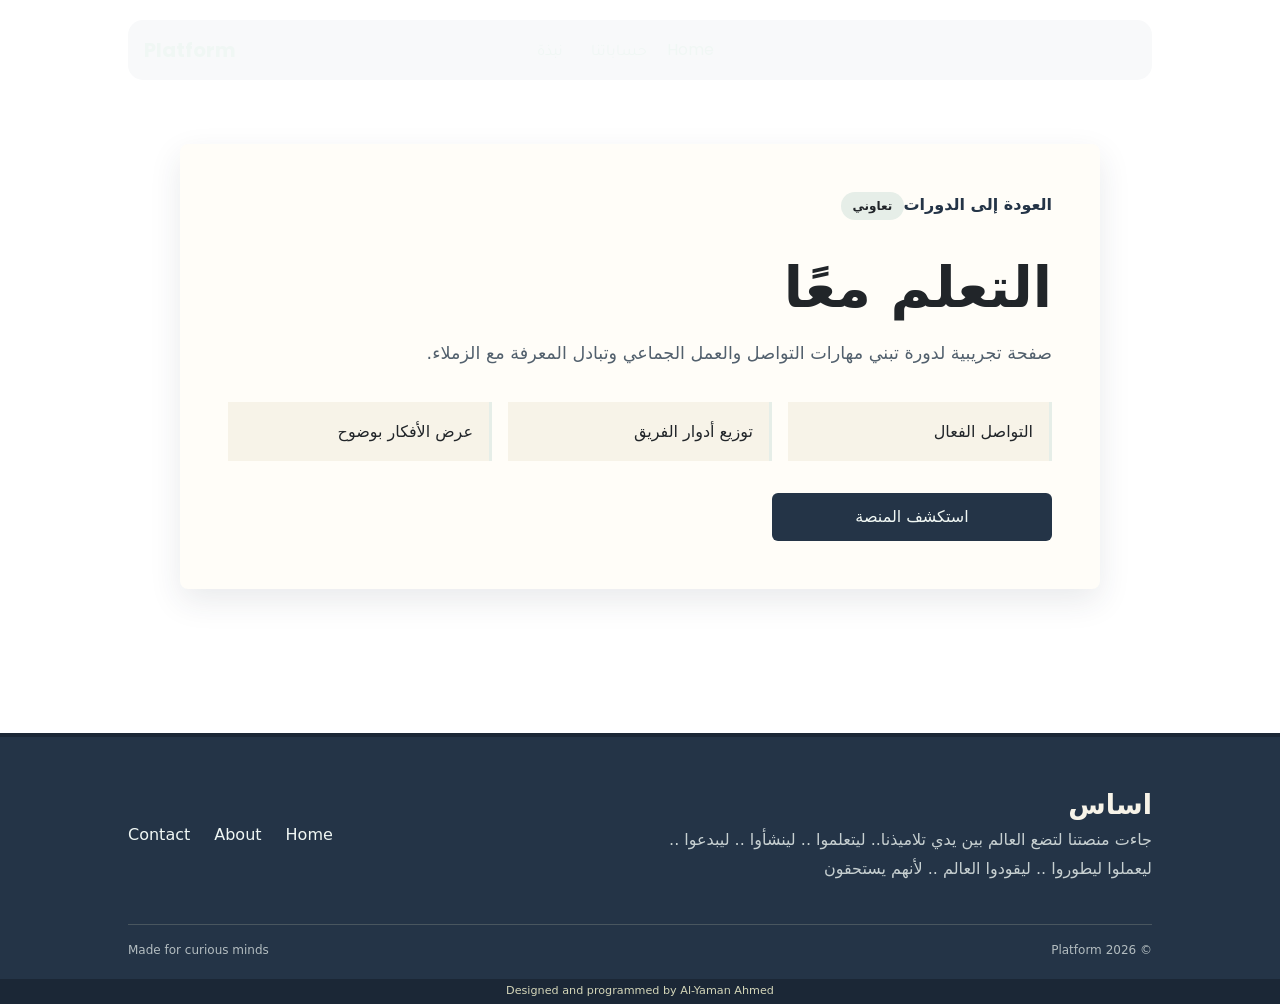
<file: course-collaboration.html>
<!doctype html>
<html lang="ar" dir="rtl">
  <head>
    <meta charset="UTF-8" />
    <meta name="viewport" content="width=device-width, initial-scale=1.0" />
    <title>التعلم معًا | اساس</title>
    <link rel="stylesheet" href="./course.css" />
    <link
      rel="stylesheet"
      href="https://cdn.jsdelivr.net/npm/bootstrap@5.3.8/dist/css/bootstrap.min.css"
      integrity="sha384-sRIl4kxILFvY47J16cr9ZwB07vP4J8+LH7qKQnuqkuIAvNWLzeN8tE5YBujZqJLB"
      crossorigin="anonymous"
    />
  </head>
  <body>
    <nav class="navbar navbar-expand-lg bg-body-tertiary">
      <div class="container-fluid">
        <a class="navbar-brand" href="./index.html">Platform</a
        ><button
          class="navbar-toggler"
          type="button"
          data-bs-toggle="collapse"
          data-bs-target="#navbarSupportedContent"
          aria-controls="navbarSupportedContent"
          aria-expanded="false"
          aria-label="Toggle navigation"
        >
          <span class="navbar-toggler-icon"></span>
        </button>
        <div class="collapse navbar-collapse" id="navbarSupportedContent">
          <ul class="navbar-nav me-auto mb-2 mb-lg-0">
            <li class="nav-item">
              <a class="nav-link" href="./index.html">Home</a>
            </li>
            <li class="nav-item">
              <a class="nav-link" href="./index.html#about">حساباتنا</a>
            </li>
            <li class="nav-item">
              <a class="nav-link" href="./index.html#about">نبذة</a>
            </li>
          </ul>
        </div>
      </div>
    </nav>
    <main class="course-page">
      <article class="course-page__content">
        <a class="course-page__back" href="./index.html">العودة إلى الدورات</a
        ><span class="course-level">تعاوني</span>
        <h1 class="course-page__title">التعلم معًا</h1>
        <p class="course-page__lead">
          صفحة تجريبية لدورة تبني مهارات التواصل والعمل الجماعي وتبادل المعرفة
          مع الزملاء.
        </p>
        <ul class="course-lessons">
          <li>التواصل الفعال</li>
          <li>توزيع أدوار الفريق</li>
          <li>عرض الأفكار بوضوح</li>
        </ul>
        <a class="proprties-corse course-page__button" href="./index.html"
          >استكشف المنصة</a
        >
      </article>
    </main>
    <footer class="site-footer" dir="rtl">
      <div class="site-footer__content">
        <div>
          <p class="site-footer__brand">اساس</p>
          <p class="site-footer__tagline">
            جاءت منصتنا لتضع العالم بين يدي تلاميذنا.. ليتعلموا .. لينشأوا ..
            ليبدعوا .. <br />
            ليعملوا ليطوروا .. ليقودوا العالم .. لأنهم يستحقون
          </p>
        </div>
        <nav class="site-footer__links" aria-label="روابط التذييل">
          <a href="./index.html">Home</a><a href="./index.html#about">About</a
          ><a href="./index.html#about">Contact</a>
        </nav>
      </div>
      <div class="site-footer__bottom">
        <span>© 2026 Platform</span><span>Made for curious minds</span>
      </div>
    </footer>
    <div class="footer-credit">
      <p>Designed and programmed by Al-Yaman Ahmed</p>
    </div>
    <script src="./home.js"></script>
    <script
      src="https://cdn.jsdelivr.net/npm/bootstrap@5.3.8/dist/js/bootstrap.bundle.min.js"
      integrity="sha384-FKyoEForCGlyvwx9Hj09JcYn3nv7wiPVlz7YYwJrWVcXK/BmnVDxM+D2scQbITxI"
      crossorigin="anonymous"
    ></script>
  </body>
</html>
</file>
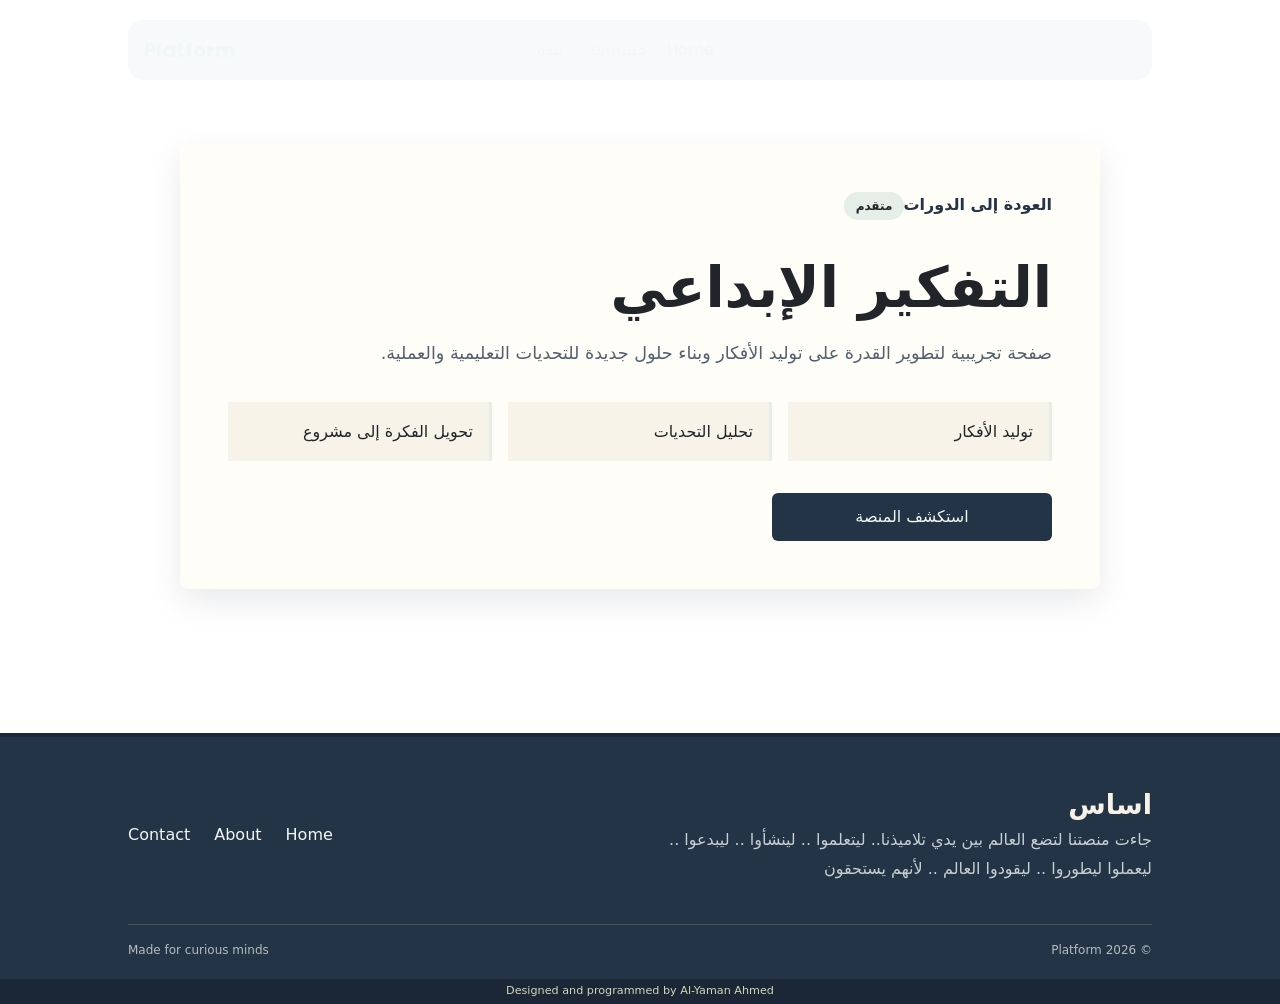
<file: course-creative-thinking.html>
<!doctype html>
<html lang="ar" dir="rtl">
  <head>
    <meta charset="UTF-8" />
    <meta name="viewport" content="width=device-width, initial-scale=1.0" />
    <title>التفكير الإبداعي | اساس</title>
    <link rel="stylesheet" href="./course.css" />
    <link
      rel="stylesheet"
      href="https://cdn.jsdelivr.net/npm/bootstrap@5.3.8/dist/css/bootstrap.min.css"
      integrity="sha384-sRIl4kxILFvY47J16cr9ZwB07vP4J8+LH7qKQnuqkuIAvNWLzeN8tE5YBujZqJLB"
      crossorigin="anonymous"
    />
  </head>
  <body>
    <nav class="navbar navbar-expand-lg bg-body-tertiary">
      <div class="container-fluid">
        <a class="navbar-brand" href="./index.html">Platform</a
        ><button
          class="navbar-toggler"
          type="button"
          data-bs-toggle="collapse"
          data-bs-target="#navbarSupportedContent"
          aria-controls="navbarSupportedContent"
          aria-expanded="false"
          aria-label="Toggle navigation"
        >
          <span class="navbar-toggler-icon"></span>
        </button>
        <div class="collapse navbar-collapse" id="navbarSupportedContent">
          <ul class="navbar-nav me-auto mb-2 mb-lg-0">
            <li class="nav-item">
              <a class="nav-link" href="./index.html">Home</a>
            </li>
            <li class="nav-item">
              <a class="nav-link" href="./index.html#about">حساباتنا</a>
            </li>
            <li class="nav-item">
              <a class="nav-link" href="./index.html#about">نبذة</a>
            </li>
          </ul>
        </div>
      </div>
    </nav>
    <main class="course-page">
      <article class="course-page__content">
        <a class="course-page__back" href="./index.html">العودة إلى الدورات</a
        ><span class="course-level">متقدم</span>
        <h1 class="course-page__title">التفكير الإبداعي</h1>
        <p class="course-page__lead">
          صفحة تجريبية لتطوير القدرة على توليد الأفكار وبناء حلول جديدة للتحديات
          التعليمية والعملية.
        </p>
        <ul class="course-lessons">
          <li>توليد الأفكار</li>
          <li>تحليل التحديات</li>
          <li>تحويل الفكرة إلى مشروع</li>
        </ul>
        <a class="proprties-corse course-page__button" href="./index.html"
          >استكشف المنصة</a
        >
      </article>
    </main>
    <footer class="site-footer" dir="rtl">
      <div class="site-footer__content">
        <div>
          <p class="site-footer__brand">اساس</p>
          <p class="site-footer__tagline">
            جاءت منصتنا لتضع العالم بين يدي تلاميذنا.. ليتعلموا .. لينشأوا ..
            ليبدعوا .. <br />
            ليعملوا ليطوروا .. ليقودوا العالم .. لأنهم يستحقون
          </p>
        </div>
        <nav class="site-footer__links" aria-label="روابط التذييل">
          <a href="./index.html">Home</a><a href="./index.html#about">About</a
          ><a href="./index.html#about">Contact</a>
        </nav>
      </div>
      <div class="site-footer__bottom">
        <span>© 2026 Platform</span><span>Made for curious minds</span>
      </div>
    </footer>
    <div class="footer-credit">
      <p>Designed and programmed by Al-Yaman Ahmed</p>
    </div>
    <script src="./home.js"></script>
    <script
      src="https://cdn.jsdelivr.net/npm/bootstrap@5.3.8/dist/js/bootstrap.bundle.min.js"
      integrity="sha384-FKyoEForCGlyvwx9Hj09JcYn3nv7wiPVlz7YYwJrWVcXK/BmnVDxM+D2scQbITxI"
      crossorigin="anonymous"
    ></script>
  </body>
</html>
</file>
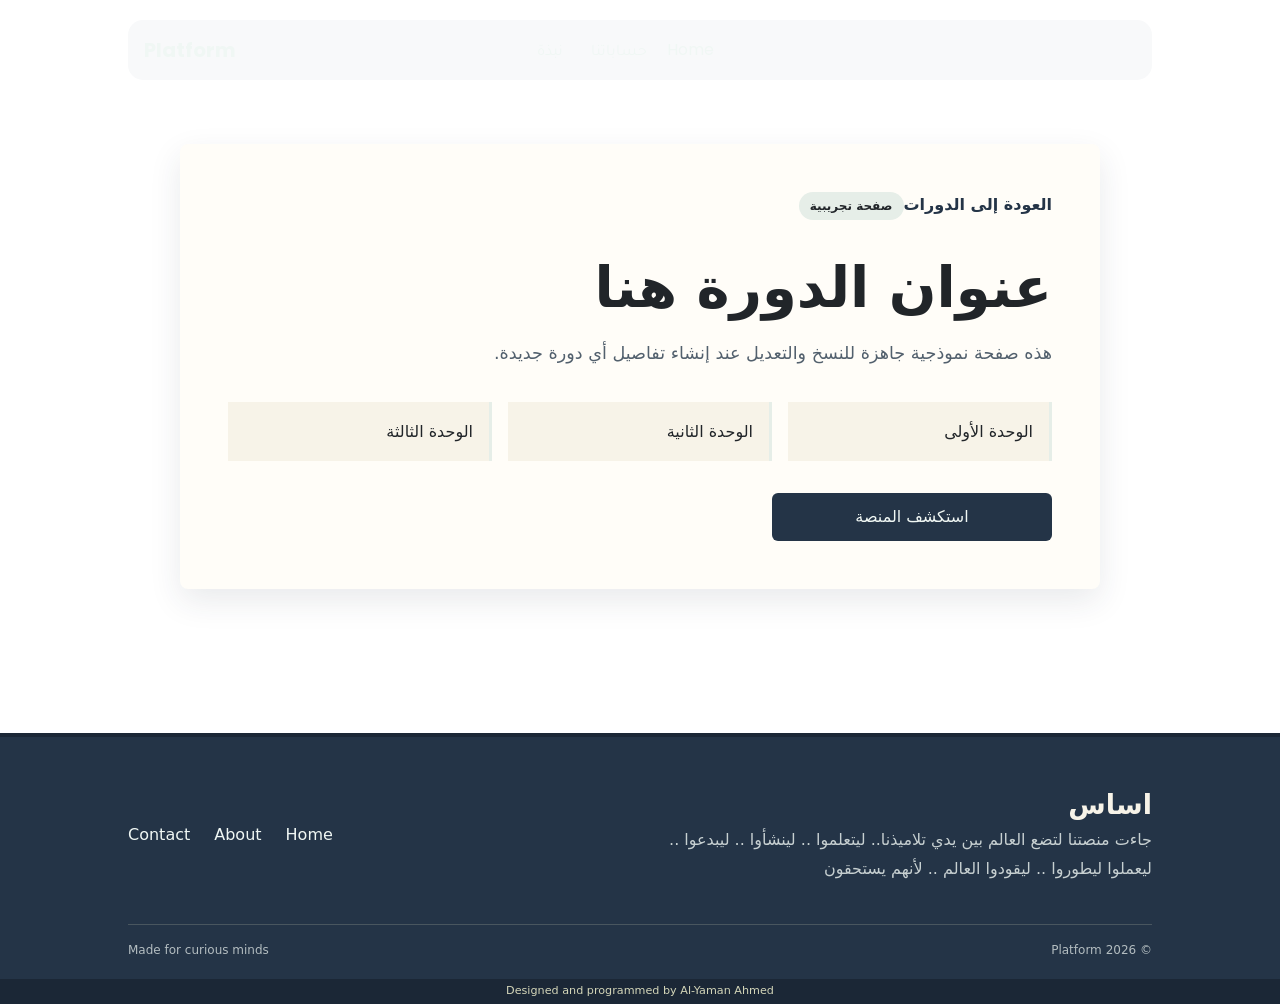
<file: course-demo.html>
<!doctype html>
<html lang="ar" dir="rtl">
  <head>
    <meta charset="UTF-8" />
    <meta name="viewport" content="width=device-width, initial-scale=1.0" />
    <title>صفحة دورة تجريبية | اساس</title>
    <link rel="stylesheet" href="./course.css" />
    <link
      rel="stylesheet"
      href="https://cdn.jsdelivr.net/npm/bootstrap@5.3.8/dist/css/bootstrap.min.css"
      integrity="sha384-sRIl4kxILFvY47J16cr9ZwB07vP4J8+LH7qKQnuqkuIAvNWLzeN8tE5YBujZqJLB"
      crossorigin="anonymous"
    />
  </head>
  <body>
    <nav class="navbar navbar-expand-lg bg-body-tertiary">
      <div class="container-fluid">
        <a class="navbar-brand" href="./index.html">Platform</a
        ><button
          class="navbar-toggler"
          type="button"
          data-bs-toggle="collapse"
          data-bs-target="#navbarSupportedContent"
          aria-controls="navbarSupportedContent"
          aria-expanded="false"
          aria-label="Toggle navigation"
        >
          <span class="navbar-toggler-icon"></span>
        </button>
        <div class="collapse navbar-collapse" id="navbarSupportedContent">
          <ul class="navbar-nav me-auto mb-2 mb-lg-0">
            <li class="nav-item">
              <a class="nav-link" href="./index.html">Home</a>
            </li>
            <li class="nav-item">
              <a class="nav-link" href="./index.html#about">حساباتنا</a>
            </li>
            <li class="nav-item">
              <a class="nav-link" href="./index.html#about">نبذة</a>
            </li>
          </ul>
        </div>
      </div>
    </nav>
    <main class="course-page">
      <article class="course-page__content">
        <a class="course-page__back" href="./index.html">العودة إلى الدورات</a
        ><span class="course-level">صفحة تجريبية</span>
        <h1 class="course-page__title">عنوان الدورة هنا</h1>
        <p class="course-page__lead">
          هذه صفحة نموذجية جاهزة للنسخ والتعديل عند إنشاء تفاصيل أي دورة جديدة.
        </p>
        <ul class="course-lessons">
          <li>الوحدة الأولى</li>
          <li>الوحدة الثانية</li>
          <li>الوحدة الثالثة</li>
        </ul>
        <a class="proprties-corse course-page__button" href="./index.html"
          >استكشف المنصة</a
        >
      </article>
    </main>
    <footer class="site-footer" dir="rtl">
      <div class="site-footer__content">
        <div>
          <p class="site-footer__brand">اساس</p>
          <p class="site-footer__tagline">
            جاءت منصتنا لتضع العالم بين يدي تلاميذنا.. ليتعلموا .. لينشأوا ..
            ليبدعوا .. <br />
            ليعملوا ليطوروا .. ليقودوا العالم .. لأنهم يستحقون
          </p>
        </div>
        <nav class="site-footer__links" aria-label="روابط التذييل">
          <a href="./index.html">Home</a><a href="./index.html#about">About</a
          ><a href="./index.html#about">Contact</a>
        </nav>
      </div>
      <div class="site-footer__bottom">
        <span>© 2026 Platform</span><span>Made for curious minds</span>
      </div>
    </footer>
    <div class="footer-credit">
      <p>Designed and programmed by Al-Yaman Ahmed</p>
    </div>
    <script src="./home.js"></script>
    <script
      src="https://cdn.jsdelivr.net/npm/bootstrap@5.3.8/dist/js/bootstrap.bundle.min.js"
      integrity="sha384-FKyoEForCGlyvwx9Hj09JcYn3nv7wiPVlz7YYwJrWVcXK/BmnVDxM+D2scQbITxI"
      crossorigin="anonymous"
    ></script>
  </body>
</html>
</file>
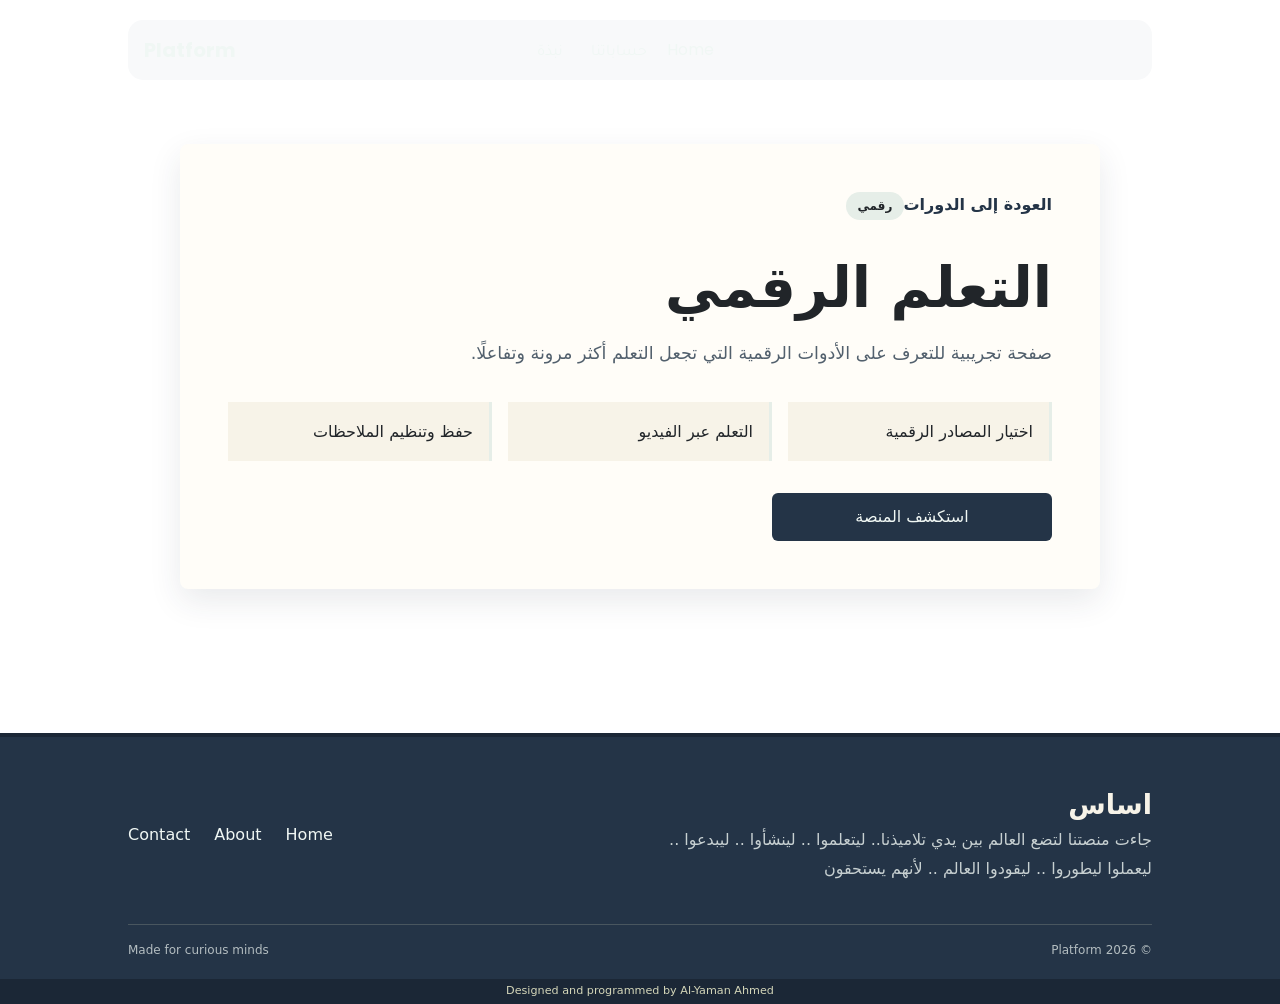
<file: course-digital-learning.html>
<!doctype html>
<html lang="ar" dir="rtl">
  <head>
    <meta charset="UTF-8" />
    <meta name="viewport" content="width=device-width, initial-scale=1.0" />
    <title>التعلم الرقمي | اساس</title>
    <link rel="stylesheet" href="./course.css" />
    <link
      rel="stylesheet"
      href="https://cdn.jsdelivr.net/npm/bootstrap@5.3.8/dist/css/bootstrap.min.css"
      integrity="sha384-sRIl4kxILFvY47J16cr9ZwB07vP4J8+LH7qKQnuqkuIAvNWLzeN8tE5YBujZqJLB"
      crossorigin="anonymous"
    />
  </head>
  <body>
    <nav class="navbar navbar-expand-lg bg-body-tertiary">
      <div class="container-fluid">
        <a class="navbar-brand" href="./index.html">Platform</a
        ><button
          class="navbar-toggler"
          type="button"
          data-bs-toggle="collapse"
          data-bs-target="#navbarSupportedContent"
          aria-controls="navbarSupportedContent"
          aria-expanded="false"
          aria-label="Toggle navigation"
        >
          <span class="navbar-toggler-icon"></span>
        </button>
        <div class="collapse navbar-collapse" id="navbarSupportedContent">
          <ul class="navbar-nav me-auto mb-2 mb-lg-0">
            <li class="nav-item">
              <a class="nav-link" href="./index.html">Home</a>
            </li>
            <li class="nav-item">
              <a class="nav-link" href="./index.html#about">حساباتنا</a>
            </li>
            <li class="nav-item">
              <a class="nav-link" href="./index.html#about">نبذة</a>
            </li>
          </ul>
        </div>
      </div>
    </nav>
    <main class="course-page">
      <article class="course-page__content">
        <a class="course-page__back" href="./index.html">العودة إلى الدورات</a
        ><span class="course-level">رقمي</span>
        <h1 class="course-page__title">التعلم الرقمي</h1>
        <p class="course-page__lead">
          صفحة تجريبية للتعرف على الأدوات الرقمية التي تجعل التعلم أكثر مرونة
          وتفاعلًا.
        </p>
        <ul class="course-lessons">
          <li>اختيار المصادر الرقمية</li>
          <li>التعلم عبر الفيديو</li>
          <li>حفظ وتنظيم الملاحظات</li>
        </ul>
        <a class="proprties-corse course-page__button" href="./index.html"
          >استكشف المنصة</a
        >
      </article>
    </main>
    <footer class="site-footer" dir="rtl">
      <div class="site-footer__content">
        <div>
          <p class="site-footer__brand">اساس</p>
          <p class="site-footer__tagline">
            جاءت منصتنا لتضع العالم بين يدي تلاميذنا.. ليتعلموا .. لينشأوا ..
            ليبدعوا .. <br />
            ليعملوا ليطوروا .. ليقودوا العالم .. لأنهم يستحقون
          </p>
        </div>
        <nav class="site-footer__links" aria-label="روابط التذييل">
          <a href="./index.html">Home</a><a href="./index.html#about">About</a
          ><a href="./index.html#about">Contact</a>
        </nav>
      </div>
      <div class="site-footer__bottom">
        <span>© 2026 Platform</span><span>Made for curious minds</span>
      </div>
    </footer>
    <div class="footer-credit">
      <p>Designed and programmed by Al-Yaman Ahmed</p>
    </div>
    <script src="./home.js"></script>
    <script
      src="https://cdn.jsdelivr.net/npm/bootstrap@5.3.8/dist/js/bootstrap.bundle.min.js"
      integrity="sha384-FKyoEForCGlyvwx9Hj09JcYn3nv7wiPVlz7YYwJrWVcXK/BmnVDxM+D2scQbITxI"
      crossorigin="anonymous"
    ></script>
  </body>
</html>
</file>
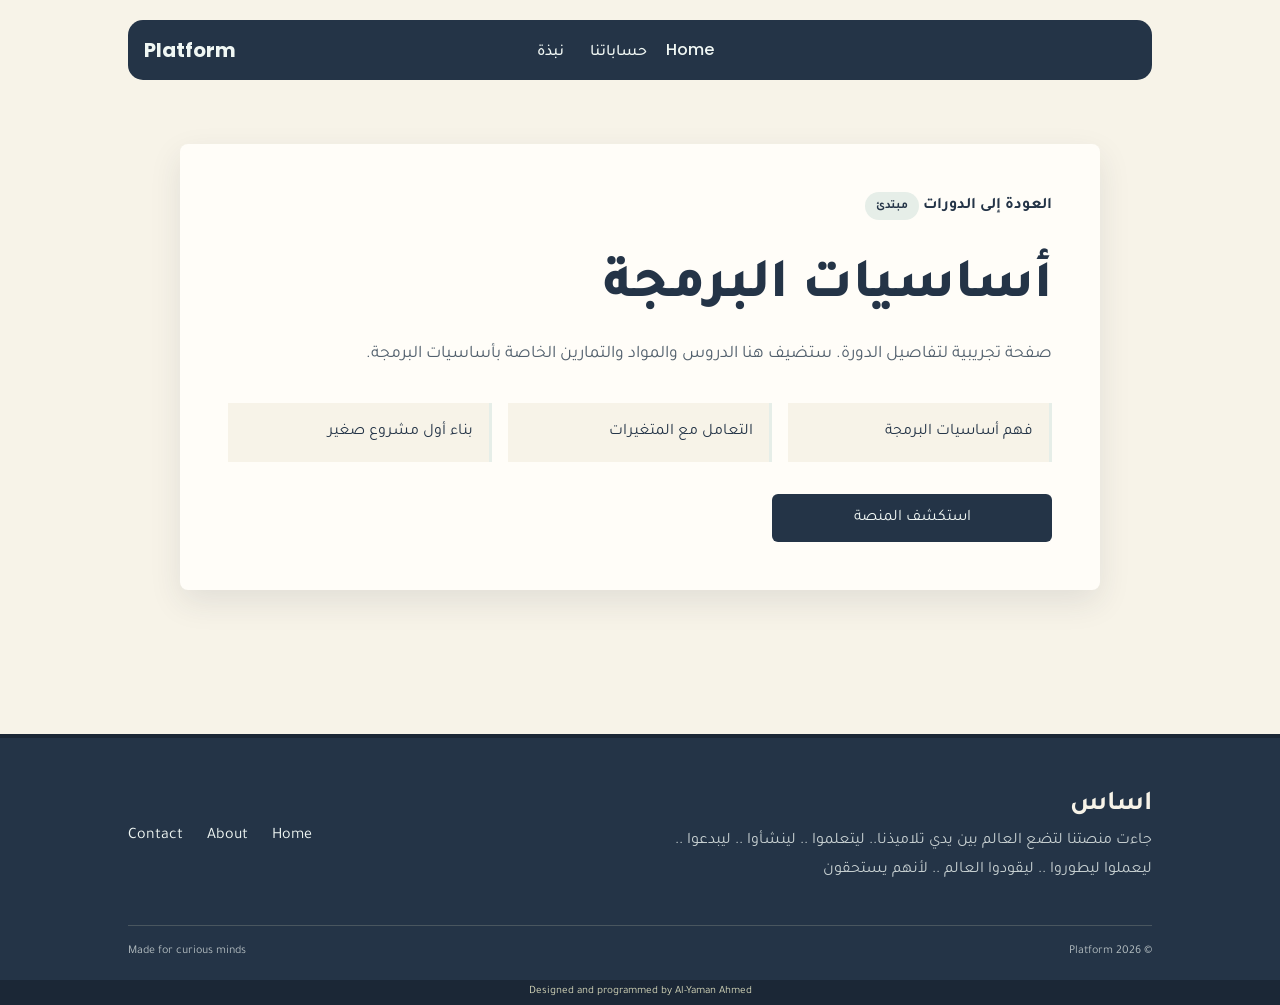
<file: course-programming.html>
<!doctype html>
<html lang="ar" dir="rtl">
  <head>
    <meta charset="UTF-8" />
    <meta name="viewport" content="width=device-width, initial-scale=1.0" />
    <title>أساسيات البرمجة | اساس</title>
    <link rel="preconnect" href="https://fonts.googleapis.com" />
    <link rel="preconnect" href="https://fonts.gstatic.com" crossorigin />
    <link
      href="https://fonts.googleapis.com/css2?family=Poppins:wght@500;600;700&family=Tajawal:wght@400;500;700;800&display=swap"
      rel="stylesheet"
    />
    <link
      href="https://cdn.jsdelivr.net/npm/bootstrap@5.3.8/dist/css/bootstrap.min.css"
      rel="stylesheet"
      integrity="sha384-sRIl4kxILFvY47J16cr9ZwB07vP4J8+LH7qKQnuqkuIAvNWLzeN8tE5YBujZqJLB"
      crossorigin="anonymous"
    />
    <link rel="stylesheet" href="./course.css" />
  </head>
  <body>
    <nav class="navbar navbar-expand-lg bg-body-tertiary">
      <div class="container-fluid">
        <a class="navbar-brand" href="./index.html">Platform</a>
        <button class="navbar-toggler" type="button" data-bs-toggle="collapse" data-bs-target="#navbarSupportedContent" aria-controls="navbarSupportedContent" aria-expanded="false" aria-label="Toggle navigation"><span class="navbar-toggler-icon"></span></button>
        <div class="collapse navbar-collapse" id="navbarSupportedContent">
          <ul class="navbar-nav me-auto mb-2 mb-lg-0">
            <li class="nav-item"><a class="nav-link" href="./index.html">Home</a></li>
            <li class="nav-item"><a class="nav-link" href="./index.html#about">حساباتنا</a></li>
            <li class="nav-item"><a class="nav-link" href="./index.html#about">نبذة</a></li>
          </ul>
        </div>
      </div>
    </nav>
    <main class="course-page">
      <article class="course-page__content">
        <a class="course-page__back" href="./index.html">العودة إلى الدورات</a>
        <span class="course-level">مبتدئ</span>
        <h1 class="course-page__title">أساسيات البرمجة</h1>
        <p class="course-page__lead">
          صفحة تجريبية لتفاصيل الدورة. ستضيف هنا الدروس والمواد والتمارين الخاصة
          بأساسيات البرمجة.
        </p>
        <ul class="course-lessons">
          <li>فهم أساسيات البرمجة</li>
          <li>التعامل مع المتغيرات</li>
          <li>بناء أول مشروع صغير</li>
        </ul>
        <a class="proprties-corse course-page__button" href="./index.html"
          >استكشف المنصة</a
        >
      </article>
    </main>
    <footer class="site-footer" dir="rtl">
      <div class="site-footer__content"><div><p class="site-footer__brand">اساس</p><p class="site-footer__tagline">جاءت منصتنا لتضع العالم بين يدي تلاميذنا.. ليتعلموا .. لينشأوا .. ليبدعوا .. <br> ليعملوا ليطوروا .. ليقودوا العالم .. لأنهم يستحقون</p></div>
        <nav class="site-footer__links" aria-label="Footer navigation"><a href="./index.html">Home</a><a href="./index.html#about">About</a><a href="./index.html#about">Contact</a></nav>
      </div><div class="site-footer__bottom"><span>© 2026 Platform</span><span>Made for curious minds</span></div>
    </footer><div class="footer-credit"><p>Designed and programmed by Al-Yaman Ahmed</p></div>
    <script src="https://cdn.jsdelivr.net/npm/bootstrap@5.3.8/dist/js/bootstrap.bundle.min.js" integrity="sha384-FKyoEForCGlyvwx9Hj09JcYn3nv7wiPVlz7YYwJrWVcXK/BmnVDxM+D2scQbITxI" crossorigin="anonymous"></script>
    <script src="./home.js"></script>
  </body>
</html>
</file>
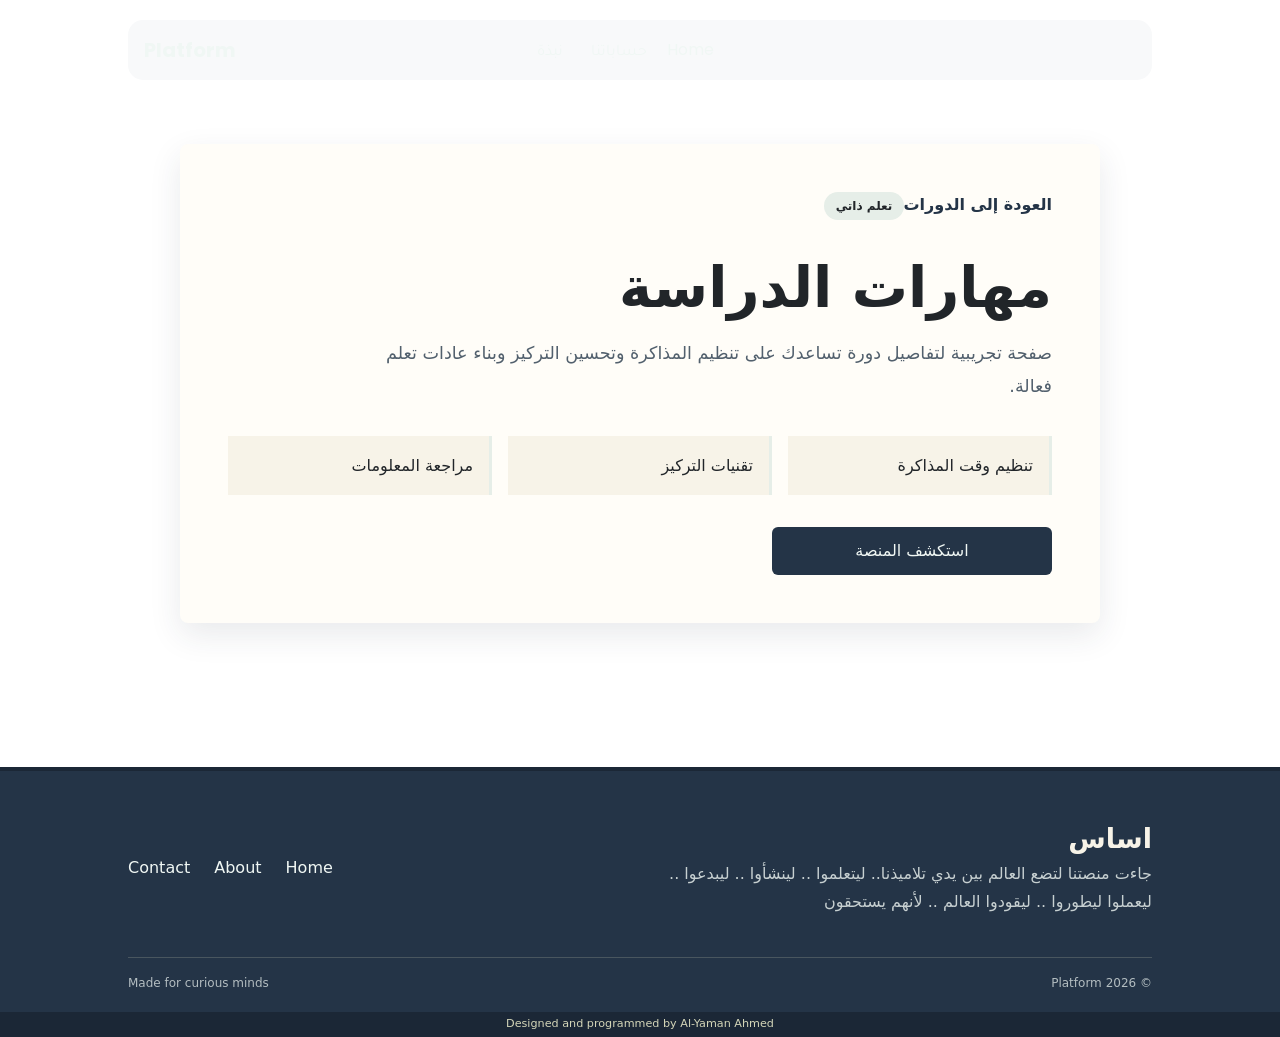
<file: course-study-skills.html>
<!doctype html>
<html lang="ar" dir="rtl">
  <head>
    <meta charset="UTF-8" />
    <meta name="viewport" content="width=device-width, initial-scale=1.0" />
    <title>مهارات الدراسة | اساس</title>
    <link rel="stylesheet" href="./course.css" />
    <link
      rel="stylesheet"
      href="https://cdn.jsdelivr.net/npm/bootstrap@5.3.8/dist/css/bootstrap.min.css"
      integrity="sha384-sRIl4kxILFvY47J16cr9ZwB07vP4J8+LH7qKQnuqkuIAvNWLzeN8tE5YBujZqJLB"
      crossorigin="anonymous"
    />
  </head>
  <body>
    <nav class="navbar navbar-expand-lg bg-body-tertiary">
      <div class="container-fluid">
        <a class="navbar-brand" href="./index.html">Platform</a
        ><button
          class="navbar-toggler"
          type="button"
          data-bs-toggle="collapse"
          data-bs-target="#navbarSupportedContent"
          aria-controls="navbarSupportedContent"
          aria-expanded="false"
          aria-label="Toggle navigation"
        >
          <span class="navbar-toggler-icon"></span>
        </button>
        <div class="collapse navbar-collapse" id="navbarSupportedContent">
          <ul class="navbar-nav me-auto mb-2 mb-lg-0">
            <li class="nav-item">
              <a class="nav-link" href="./index.html">Home</a>
            </li>
            <li class="nav-item">
              <a class="nav-link" href="./index.html#about">حساباتنا</a>
            </li>
            <li class="nav-item">
              <a class="nav-link" href="./index.html#about">نبذة</a>
            </li>
          </ul>
        </div>
      </div>
    </nav>
    <main class="course-page">
      <article class="course-page__content">
        <a class="course-page__back" href="./index.html">العودة إلى الدورات</a
        ><span class="course-level">تعلم ذاتي</span>
        <h1 class="course-page__title">مهارات الدراسة</h1>
        <p class="course-page__lead">
          صفحة تجريبية لتفاصيل دورة تساعدك على تنظيم المذاكرة وتحسين التركيز
          وبناء عادات تعلم فعالة.
        </p>
        <ul class="course-lessons">
          <li>تنظيم وقت المذاكرة</li>
          <li>تقنيات التركيز</li>
          <li>مراجعة المعلومات</li>
        </ul>
        <a class="proprties-corse course-page__button" href="./index.html"
          >استكشف المنصة</a
        >
      </article>
    </main>
    <footer class="site-footer" dir="rtl">
      <div class="site-footer__content">
        <div>
          <p class="site-footer__brand">اساس</p>
          <p class="site-footer__tagline">
            جاءت منصتنا لتضع العالم بين يدي تلاميذنا.. ليتعلموا .. لينشأوا ..
            ليبدعوا .. <br />
            ليعملوا ليطوروا .. ليقودوا العالم .. لأنهم يستحقون
          </p>
        </div>
        <nav class="site-footer__links" aria-label="روابط التذييل">
          <a href="./index.html">Home</a><a href="./index.html#about">About</a
          ><a href="./index.html#about">Contact</a>
        </nav>
      </div>
      <div class="site-footer__bottom">
        <span>© 2026 Platform</span><span>Made for curious minds</span>
      </div>
    </footer>
    <div class="footer-credit">
      <p>Designed and programmed by Al-Yaman Ahmed</p>
    </div>
    <script src="./home.js"></script>
    <script
      src="https://cdn.jsdelivr.net/npm/bootstrap@5.3.8/dist/js/bootstrap.bundle.min.js"
      integrity="sha384-FKyoEForCGlyvwx9Hj09JcYn3nv7wiPVlz7YYwJrWVcXK/BmnVDxM+D2scQbITxI"
      crossorigin="anonymous"
    ></script>
  </body>
</html>
</file>
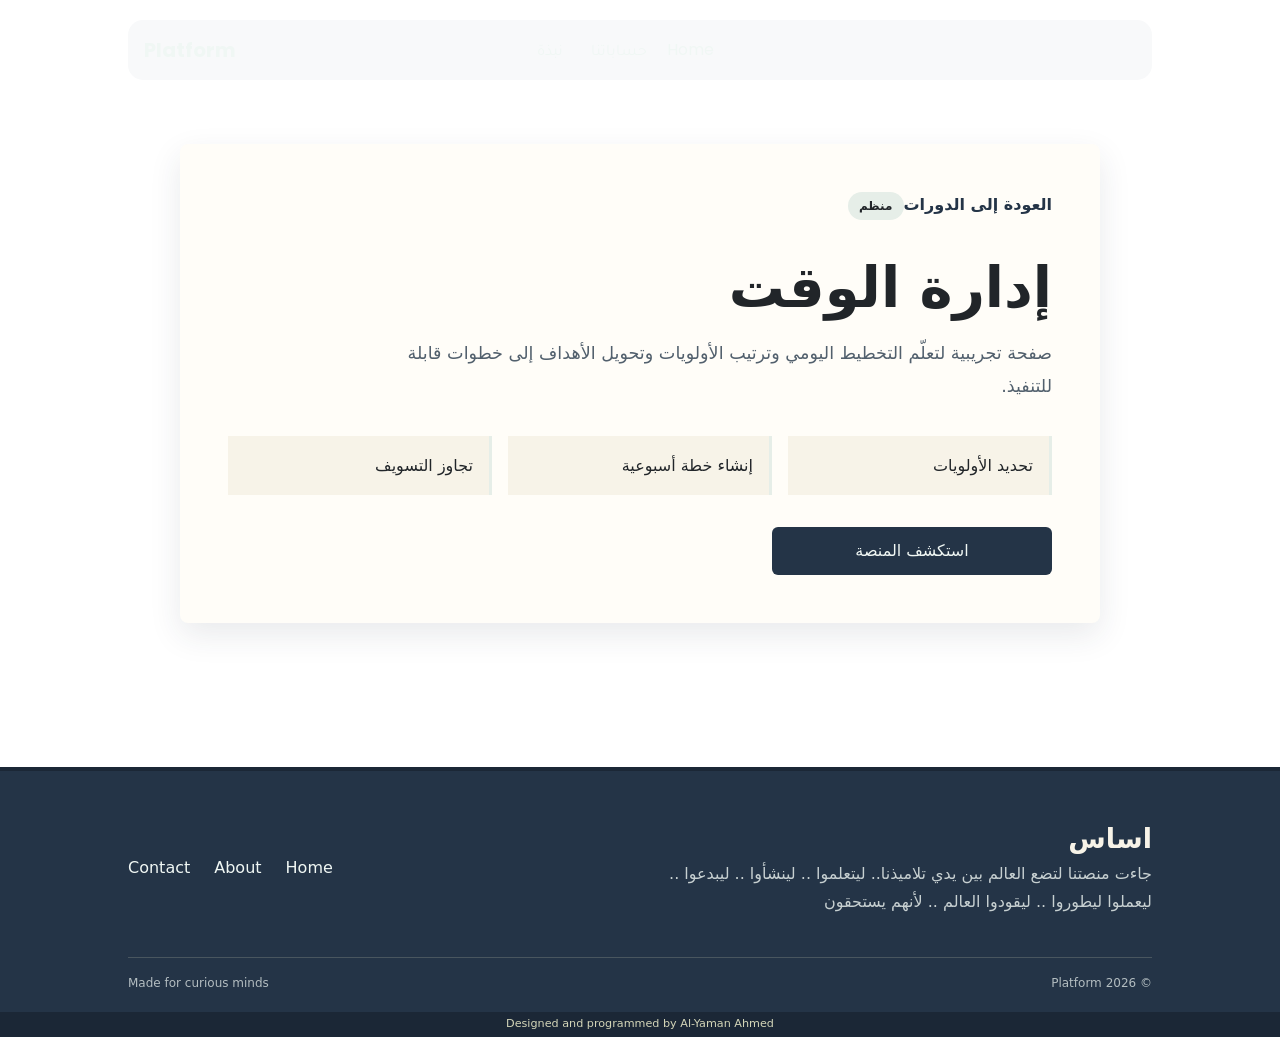
<file: course-time-management.html>
<!doctype html>
<html lang="ar" dir="rtl">
  <head>
    <meta charset="UTF-8" />
    <meta name="viewport" content="width=device-width, initial-scale=1.0" />
    <title>إدارة الوقت | اساس</title>
    <link rel="stylesheet" href="./course.css" />
    <link
      rel="stylesheet"
      href="https://cdn.jsdelivr.net/npm/bootstrap@5.3.8/dist/css/bootstrap.min.css"
      integrity="sha384-sRIl4kxILFvY47J16cr9ZwB07vP4J8+LH7qKQnuqkuIAvNWLzeN8tE5YBujZqJLB"
      crossorigin="anonymous"
    />
  </head>
  <body>
    <nav class="navbar navbar-expand-lg bg-body-tertiary">
      <div class="container-fluid">
        <a class="navbar-brand" href="./index.html">Platform</a
        ><button
          class="navbar-toggler"
          type="button"
          data-bs-toggle="collapse"
          data-bs-target="#navbarSupportedContent"
          aria-controls="navbarSupportedContent"
          aria-expanded="false"
          aria-label="Toggle navigation"
        >
          <span class="navbar-toggler-icon"></span>
        </button>
        <div class="collapse navbar-collapse" id="navbarSupportedContent">
          <ul class="navbar-nav me-auto mb-2 mb-lg-0">
            <li class="nav-item">
              <a class="nav-link" href="./index.html">Home</a>
            </li>
            <li class="nav-item">
              <a class="nav-link" href="./index.html#about">حساباتنا</a>
            </li>
            <li class="nav-item">
              <a class="nav-link" href="./index.html#about">نبذة</a>
            </li>
          </ul>
        </div>
      </div>
    </nav>
    <main class="course-page">
      <article class="course-page__content">
        <a class="course-page__back" href="./index.html">العودة إلى الدورات</a
        ><span class="course-level">منظم</span>
        <h1 class="course-page__title">إدارة الوقت</h1>
        <p class="course-page__lead">
          صفحة تجريبية لتعلّم التخطيط اليومي وترتيب الأولويات وتحويل الأهداف إلى
          خطوات قابلة للتنفيذ.
        </p>
        <ul class="course-lessons">
          <li>تحديد الأولويات</li>
          <li>إنشاء خطة أسبوعية</li>
          <li>تجاوز التسويف</li>
        </ul>
        <a class="proprties-corse course-page__button" href="./index.html"
          >استكشف المنصة</a
        >
      </article>
    </main>
    <footer class="site-footer" dir="rtl">
      <div class="site-footer__content">
        <div>
          <p class="site-footer__brand">اساس</p>
          <p class="site-footer__tagline">
            جاءت منصتنا لتضع العالم بين يدي تلاميذنا.. ليتعلموا .. لينشأوا ..
            ليبدعوا .. <br />
            ليعملوا ليطوروا .. ليقودوا العالم .. لأنهم يستحقون
          </p>
        </div>
        <nav class="site-footer__links" aria-label="روابط التذييل">
          <a href="./index.html">Home</a><a href="./index.html#about">About</a
          ><a href="./index.html#about">Contact</a>
        </nav>
      </div>
      <div class="site-footer__bottom">
        <span>© 2026 Platform</span><span>Made for curious minds</span>
      </div>
    </footer>
    <div class="footer-credit">
      <p>Designed and programmed by Al-Yaman Ahmed</p>
    </div>
    <script src="./home.js"></script>
    <script
      src="https://cdn.jsdelivr.net/npm/bootstrap@5.3.8/dist/js/bootstrap.bundle.min.js"
      integrity="sha384-FKyoEForCGlyvwx9Hj09JcYn3nv7wiPVlz7YYwJrWVcXK/BmnVDxM+D2scQbITxI"
      crossorigin="anonymous"
    ></script>
  </body>
</html>
</file>
<file: course.css>
@import url("https://fonts.googleapis.com/css2?family=Poppins:wght@500;600;700&family=Tajawal:wght@400;500;700;800&display=swap");

:root {
  --page-background: #f7f3e8;
  --primary: #243447;
  --accent: #1b2736;
  --light-text: #f0f7f4;
  --font-body: "Tajawal", sans-serif;
  --font-display: "Poppins", "Tajawal", sans-serif;
}

* {
  box-sizing: border-box;
}
body {
  margin: 0;
  background: var(--page-background);
  color: var(--primary);
  font-family: var(--font-body);
  overflow-x: hidden;
}
a {
  transition: 0.2s ease;
}

.navbar {
  width: 80vw;
  height: 60px !important;
  margin: 20px auto 0;
  border-radius: 15px;
  background-color: var(--primary) !important;
  position: relative;
}
.navbar .container-fluid {
  position: relative;
}
.navbar__inner {
  display: flex;
  align-items: center;
  justify-content: space-between;
  gap: 1rem;
}
.navbar-brand {
  position: absolute;
  left: 1rem;
  right: auto;
  color: var(--light-text) !important;
  font-family: var(--font-display);
  font-weight: 700;
}
.nav-link {
  width: 70px;
  color: var(--light-text) !important;
  font-family: var(--font-display);
  font-weight: 500;
  text-align: center;
}
.navbar-toggler {
  border: 2px solid var(--light-text);
  border-radius: 10px;
}
.navbar-toggler-icon {
  background-image: none !important;
}
.navbar-links {
  display: flex;
  align-items: center;
  gap: 1.25rem;
}
.navbar-links a {
  color: var(--light-text);
  text-decoration: none;
}
.navbar-links a:hover {
  color: var(--page-background);
}

.course-page {
  min-height: 60vh;
  padding: 4rem 1rem;
}
.course-page__content {
  width: min(100%, 920px);
  margin: 0 auto;
  padding: clamp(1.5rem, 4vw, 3rem);
  background: #fffdf8;
  border-radius: 8px;
  box-shadow: 0 12px 32px rgba(36, 52, 71, 0.1);
}
.course-page__back {
  display: inline-block;
  margin-bottom: 1.5rem;
  color: var(--primary);
  font-weight: 700;
  text-decoration: none;
}
.course-level {
  display: inline-block;
  padding: 0.3rem 0.7rem;
  border-radius: 999px;
  background: #e6eee8;
  font-size: 0.75rem;
  font-weight: 700;
}
.course-page__title {
  margin: 0.8rem 0 1rem;
  font-size: clamp(2rem, 5vw, 3.5rem);
  font-weight: 800;
}
.course-page__lead {
  max-width: 700px;
  margin-bottom: 2rem;
  color: #52606d;
  font-size: 1.1rem;
  line-height: 1.9;
}
.course-lessons {
  display: grid;
  grid-template-columns: repeat(3, minmax(0, 1fr));
  gap: 1rem;
  margin: 0;
  padding: 0;
  list-style: none;
}
.course-lessons li {
  padding: 1rem;
  border-right: 3px solid #e6eee8;
  background: var(--page-background);
  line-height: 1.7;
}
.proprties-corse {
  display: block;
  width: 100%;
  max-width: 280px;
  margin-top: 2rem;
  padding: 0.75rem 1rem;
  border-radius: 6px;
  background: var(--primary);
  color: var(--light-text);
  text-align: center;
  text-decoration: none;
}
.proprties-corse:hover {
  background: var(--accent);
  transform: translateY(-2px);
}

.site-footer {
  margin-top: 5rem;
  padding: 3rem 10vw 1.25rem;
  border-top: 4px solid var(--accent);
  background: var(--primary);
  color: var(--light-text);
}
.site-footer__content,
.site-footer__bottom {
  display: flex;
  align-items: center;
  justify-content: space-between;
  gap: 2rem;
  max-width: 1100px;
  margin: 0 auto;
}
.site-footer__brand {
  margin: 0;
  color: var(--page-background);
  font-size: 1.7rem;
  font-weight: 700;
}
.site-footer__tagline {
  margin: 0;
  opacity: 0.8;
  line-height: 1.8;
}
.site-footer__links {
  display: flex;
  gap: 1.5rem;
}
.site-footer a {
  color: var(--light-text);
  text-decoration: none;
}
.site-footer a:hover {
  color: var(--page-background);
}
.site-footer__bottom {
  margin-top: 2.5rem;
  padding-top: 1rem;
  border-top: 1px solid rgba(212, 214, 185, 0.3);
  opacity: 0.7;
  font-size: 0.75rem;
}
.footer-credit {
  padding: 0.25rem;
  background: var(--accent);
  color: #d4d6b9;
  font-size: 0.7rem;
  text-align: center;
}
.footer-credit p {
  margin: 0;
}

@media (max-width: 700px) {
  .navbar {
    width: calc(100% - 1.5rem);
    margin-top: 0.75rem;
  }
  .navbar__inner,
  .site-footer__content,
  .site-footer__bottom {
    align-items: flex-start;
    flex-direction: column;
  }
  .navbar-links {
    flex-wrap: wrap;
    gap: 0.75rem;
  }
  .course-lessons {
    grid-template-columns: 1fr;
  }
  .site-footer {
    padding: 2.5rem 1.25rem 1rem;
  }
}

@media (max-width: 991.98px) {
  .navbar {
    width: calc(100% - 2rem);
    margin: 20px auto 0;
  }
  .navbar-collapse {
    position: absolute;
    top: calc(100% + 0.5rem);
    right: 0;
    z-index: 10;
    width: min(80vw, 280px);
    padding: 0.5rem;
    border-radius: 12px;
    background-color: var(--primary);
  }
  .nav-link {
    width: 100%;
    text-align: right;
  }
}

@media (max-width: 575.98px) {
  .navbar {
    margin-top: 0.75rem;
  }
  .navbar-collapse {
    width: 50vw;
  }
}

@media (min-width: 992px) {
  .navbar-collapse {
    position: absolute;
    left: 50%;
    transform: translateX(-50%);
    width: max-content;
  }

  .navbar-nav {
    margin: 0 !important;
  }
}
</file>
